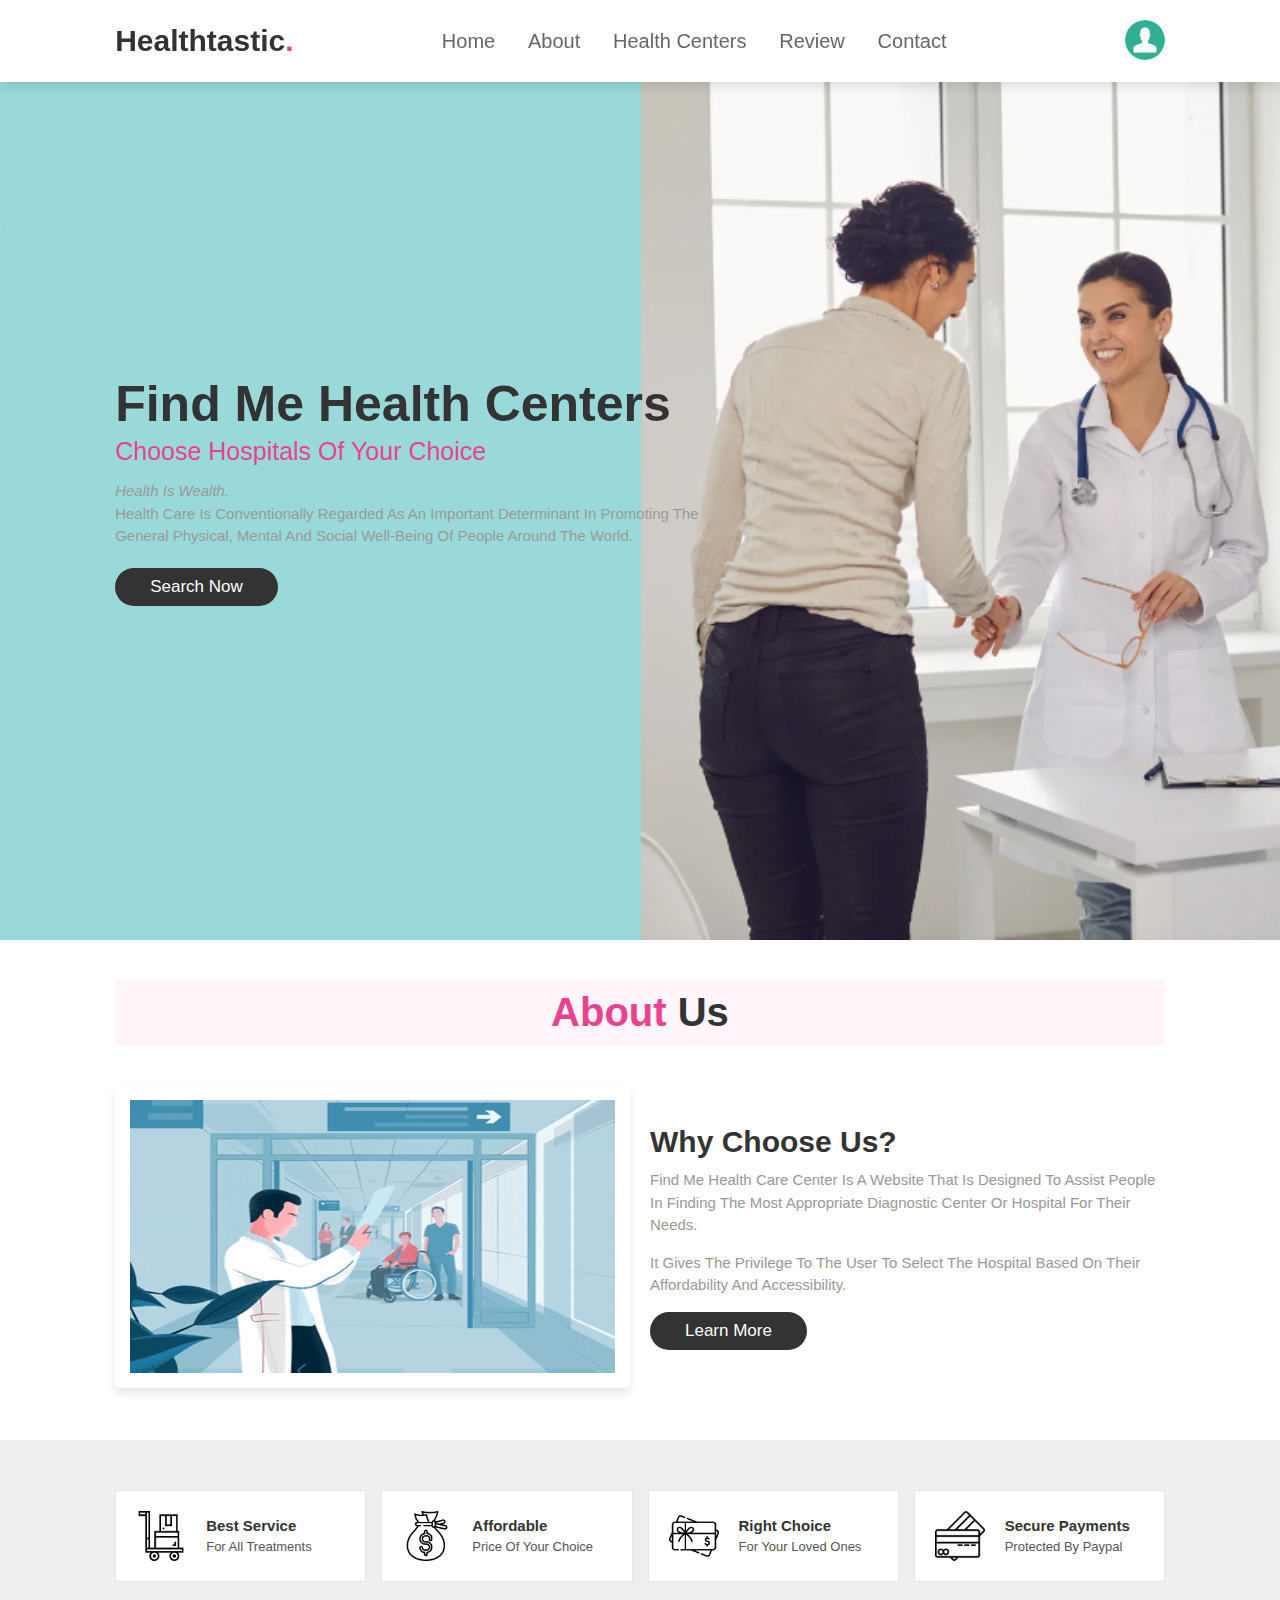
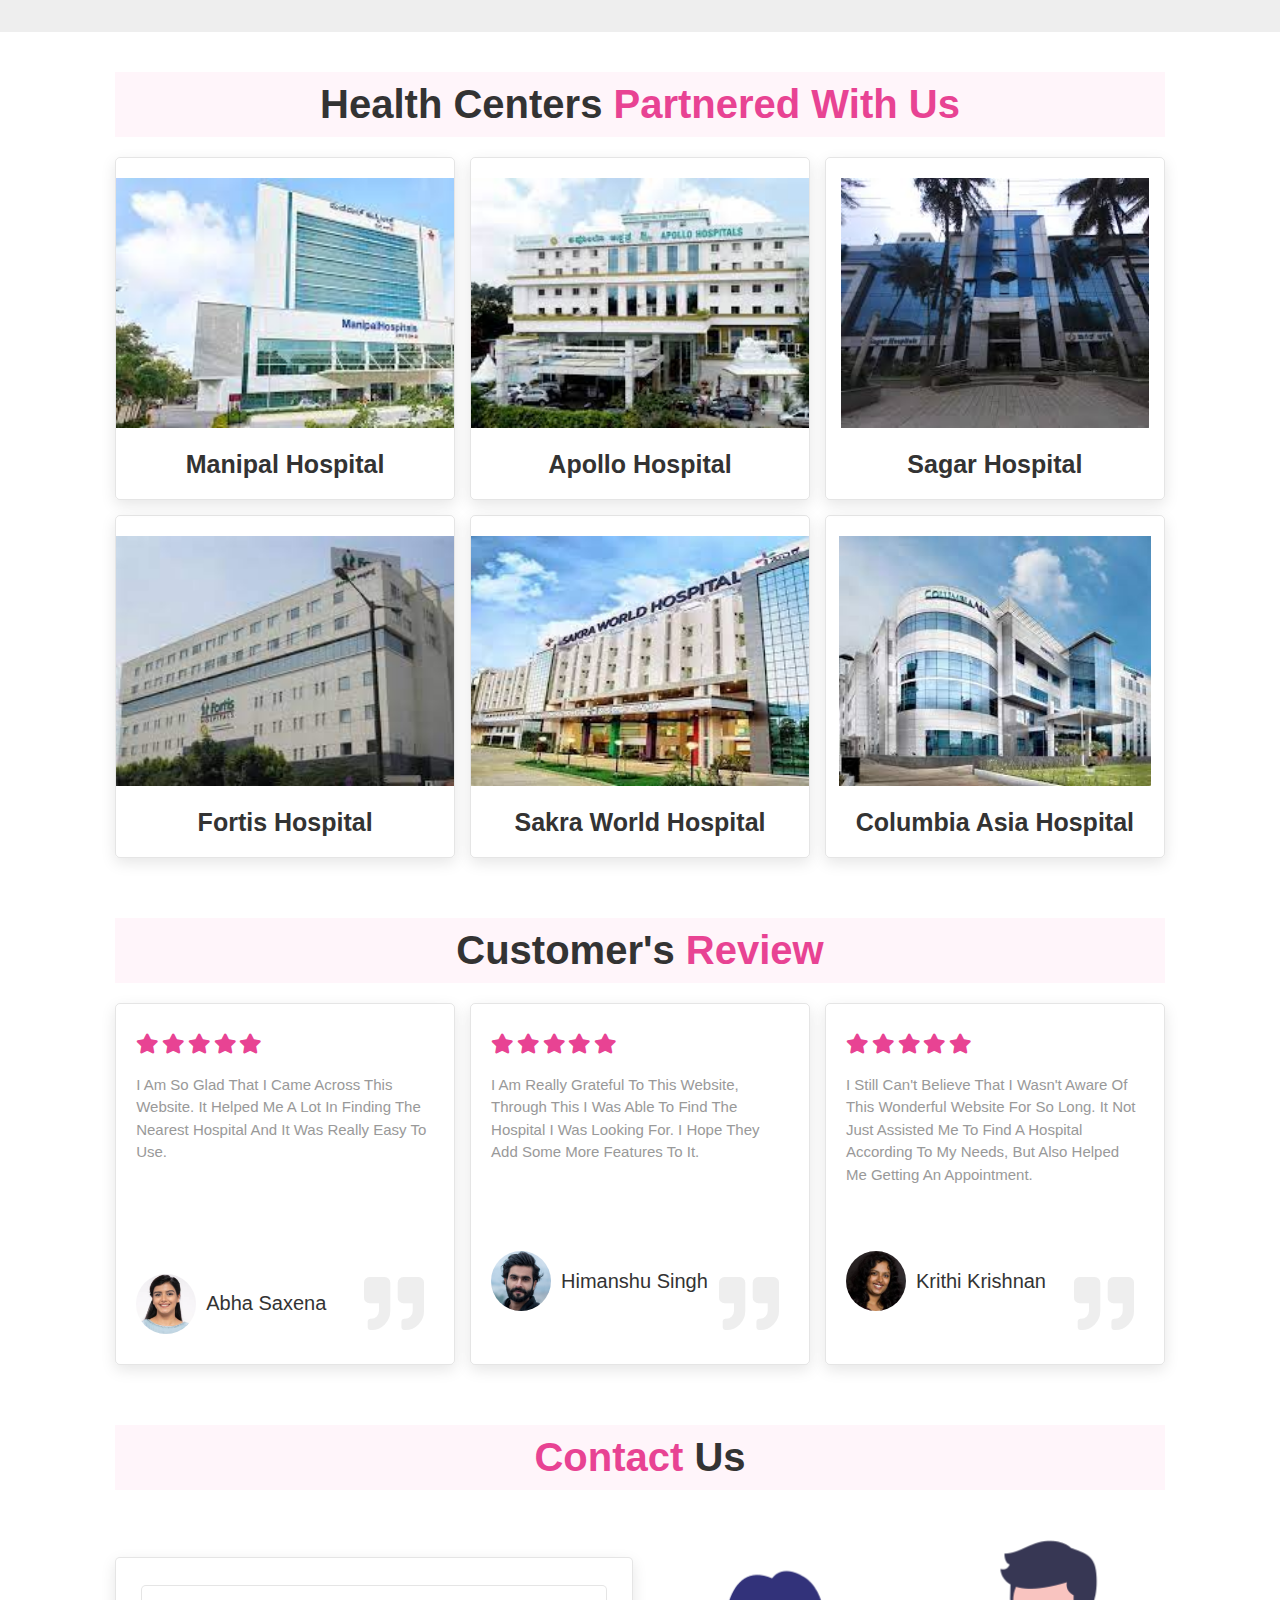
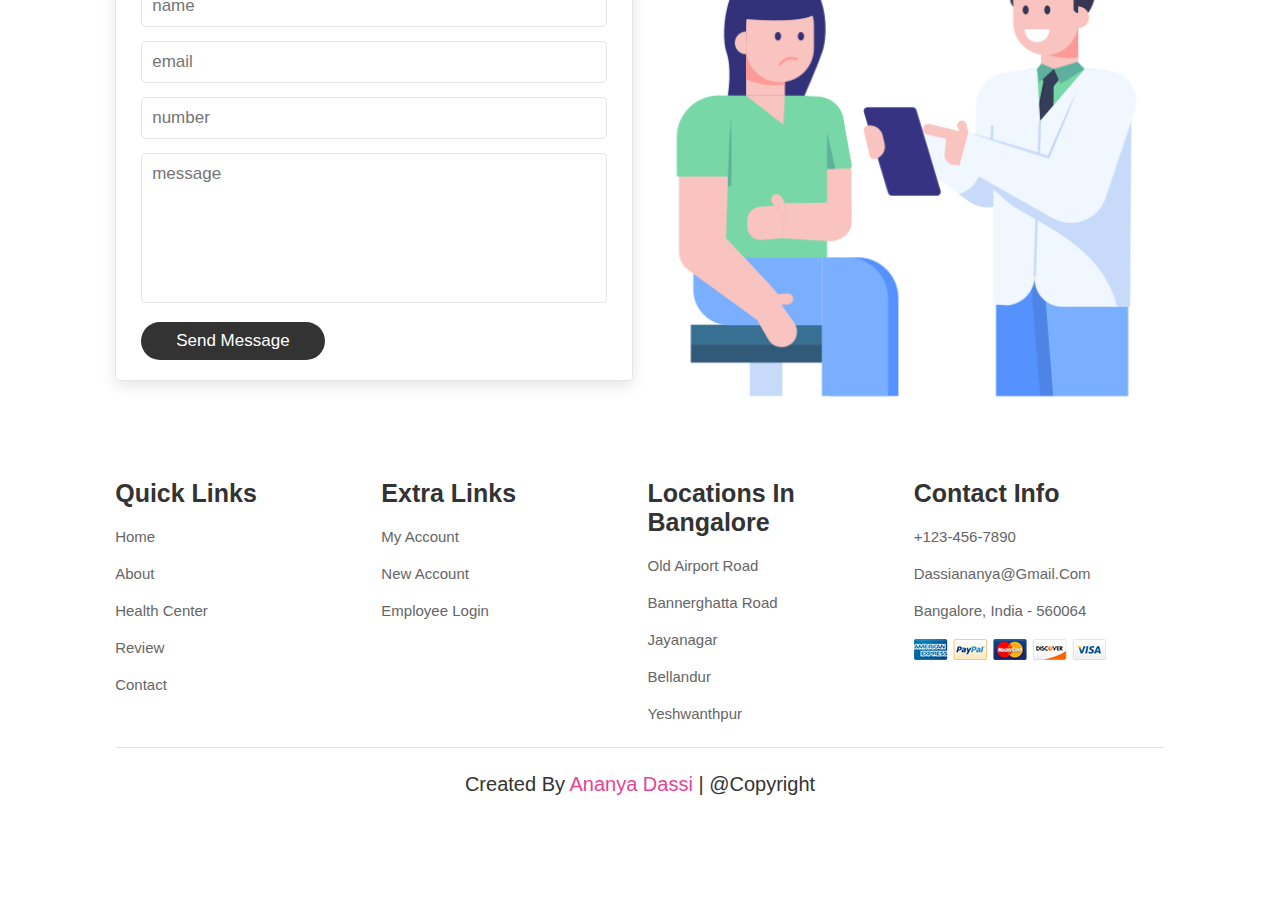
<file: index.html>
<!DOCTYPE html>
<html lang="en">
<head>
    <meta charset="UTF-8">
    <meta http-equiv="X-UA-Compatible" content="IE=edge">
    <meta name="viewport" content="width=device-width, initial-scale=1.0">
    <title>| Get list of Best hospitals according to your priorities here</title>
    <link rel="icon" href= "images/logo.jpeg"  >

    <!-- font awesome cdn link  -->
    <link rel="stylesheet" href="https://cdnjs.cloudflare.com/ajax/libs/font-awesome/5.15.3/css/all.min.css">

    <!-- custom css file link  -->
    <link rel="stylesheet" href="css/style.css">

</head>
<body>

<!-- header section starts  -->
<header>

    <input type="checkbox" name="" id="toggler">
    <label for="toggler" class="fas fa-bars"></label>

    <a href="#home" class="logo">Healthtastic<span>.</span></a>

    <nav class="navbar">
        <a href="#home">home</a>
        <a href="#about">about</a>
        <a href="#products">health centers</a>
        <a href="#review">review</a>
        <a href="#contact">contact</a>
    </nav>

    <div class="icons">   
        <img src="images/user_dropdown.png" class="user-pic" onclick="toggleMenu()">
        <div class="sub-menu-wrap" id="subMenu">
            <div class="sub-menu">
                <div class="user-info">
                    <img src="images/user_dropdown.png">
                    <h3>LOGIN</h3>
                </div>
                <hr>
                <a href="pages/stu_login.html" class="sub-menu-link">
                    <img src="images/old_user_login.png">
                    <p>User Login</p>
                    <span></span>
                </a>
                <a href="pages/sign_up.html" class="sub-menu-link">
                    <img src="images/new_user_login1.png">
                    <p>User Sign up</p>
                    <span></span>
                </a>
                <a href="pages/emp_login.html" class="sub-menu-link">
                    <img src="images/employee_login.png">
                    <p>Employee Login</p>
                    <span></span>
                </a>
                </hr>
            </div>
        </div>    
        </a>
    </div>

</header>

<!-- header section ends -->

<!-- home section starts  -->

<section class="home" id="home">

    <div class="content">
        <h3>Find Me Health Centers</h3>
        <span> Choose hospitals of your choice </span>
        <p><em>Health is wealth.</em><br> Health care is conventionally regarded as an important determinant in promoting the general physical, mental and social well-being of people around the world.</p>
        <a href="pages/center_search.php" class="btn">Search Now</a>
    </div>
    
</section>

<!-- home section ends -->

<!-- about section starts  -->

<section class="about" id="about">

    <h1 class="heading"> <span> about </span> us </h1>

    <div class="row">

        <div class="video-container">
            <video src="images/ooo.mp4" loop autoplay muted></video>
            <!--<h3>Healthtastic</h3>-->
        </div>

        <div class="content">
            <h3>why choose us?</h3>
            <p>Find me health care center is a website that is designed to assist people in finding the most appropriate diagnostic center or hospital for their needs.</p>
            <p>It gives the privilege to the user to select the hospital based on their affordability and accessibility. </p>
            <a href="learnmore.html" class="btn">learn more</a>
        </div>

    </div>

</section>

<!-- about section ends -->

<!-- icons section starts  -->

<section class="icons-container">

    <div class="icons">
        <img src="images/icon-1.png" alt="">
        <div class="info">
            <h3>Best Service</h3>
            <span>for all treatments</span>
        </div>
    </div>

    <div class="icons">
        <img src="images/icon-2.png" alt="">
        <div class="info">
            <h3>Affordable</h3>
            <span>price of your choice</span>
        </div>
    </div>

    <div class="icons">
        <img src="images/icon-3.png" alt="">
        <div class="info">
            <h3>right choice</h3>
            <span>for your loved ones</span>
        </div>
    </div>

    <div class="icons">
        <img src="images/icon-4.png" alt="">
        <div class="info">
            <h3>secure payments</h3>
            <span>protected by paypal</span>
        </div>
    </div>
   
</section>

<!-- icons section ends -->

<!-- prodcuts section starts  -->

<section class="products" id="products">

    <h1 class="heading"> health centers <span>partnered with us</span> </h1>

    <div class="box-container">

        <div class="box">
            <div class="image">
                <img src="images/img-1.jpeg" alt="">
                <div class="icons">
                    <a href="#" class="cart-btn">old airport road, Bangalore</a>
                </div>
            </div>
            <div class="content">
                <h3>Manipal Hospital</h3>
            </div>
        </div>

        <div class="box">
            <div class="image">
                <img src="images/img-2.jpeg" alt="">
                <div class="icons">
                    <a href="#" class="cart-btn">bannerghatta road, Bangalore</a>
                </div>
            </div>
            <div class="content">
                <h3>Apollo Hospital</h3>
            </div>
        </div>

        <div class="box">
            <div class="image">
                <img src="images/img-3.jpeg" alt="">
                <div class="icons">
                    <a href="#" class="cart-btn">jayanagar, bangalore</a>
                </div>
            </div>
            <div class="content">
                <h3>Sagar Hospital</h3>
            </div>
        </div>

        <div class="box">
            <div class="image">
                <img src="images/img-4.jpeg" alt="">
                <div class="icons">
                    <a href="#" class="cart-btn">bannerghatta road, Bangalore</a>
                </div>
            </div>
            <div class="content">
                <h3>Fortis Hospital</h3>
            </div>
        </div>

        <div class="box">
            <div class="image">
                <img src="images/img-5.jpeg" alt="">
                <div class="icons">
                    <a href="#" class="cart-btn">bellandur, bangalore</a>
                </div>
            </div>
            <div class="content">
                <h3>Sakra World Hospital</h3>
            </div>
        </div>

        <div class="box">
            <div class="image">
                <img src="images/img-6.jpeg" alt="">
                <div class="icons">
                    <a href="#" class="cart-btn">yeshwanthpur, bangalore</a>
                </div>
            </div>
            <div class="content">
                <h3>Columbia Asia Hospital</h3>
            </div>
        </div>

    </div>

</section>

<!-- prodcuts section ends -->

<!-- review section starts  -->

<section class="review" id="review">

<h1 class="heading"> customer's <span>review</span> </h1>

<div class="box-container">

    <div class="box">
        <div class="stars">
            <i class="fas fa-star"></i>
            <i class="fas fa-star"></i>
            <i class="fas fa-star"></i>
            <i class="fas fa-star"></i>
            <i class="fas fa-star"></i>
        </div>
        <p>I am so glad that I came across this website. It helped me a lot in finding the nearest hospital and it was really easy to use.<br><br><br><br><br></p>
        <div class="user">
            <img src="images/pic1.png" alt="">
            <div class="user-info">
                <h3>abha saxena</h3>
            </div>
        </div>
        <span class="fas fa-quote-right"></span>
    </div>

    <div class="box">
        <div class="stars">
            <i class="fas fa-star"></i>
            <i class="fas fa-star"></i>
            <i class="fas fa-star"></i>
            <i class="fas fa-star"></i>
            <i class="fas fa-star"></i>
        </div>
        <p>I am really grateful to this website, through this I was able to find the hospital I was looking for. I hope they add some more features to it.<br><br><br><br></p>
        <div class="user">
            <img src="images/pic2.png" alt="">
            <div class="user-info">
                <h3>himanshu singh</h3>
            </div>
        </div>
        <span class="fas fa-quote-right"></span>
    </div>

    <div class="box">
        <div class="stars">
            <i class="fas fa-star"></i>
            <i class="fas fa-star"></i>
            <i class="fas fa-star"></i>
            <i class="fas fa-star"></i>
            <i class="fas fa-star"></i>
        </div>
        <p>I still can't believe that I wasn't aware of this wonderful website for so long. It not just assisted me to find a hospital according to my needs, but also helped me getting an appointment.<br><br><br></p>
        <div class="user">
            <img src="images/pic3.png" alt="">
            <div class="user-info">
                <h3>krithi krishnan</h3>
            </div>
        </div>
        <span class="fas fa-quote-right"></span>
    </div>

</div>
    
</section>

<!-- review section ends -->

<!-- contact section starts  -->

<section class="contact" id="contact">

    <h1 class="heading"> <span> contact </span> us </h1>

    <div class="row">

        <form action="mailto:dassiananya@gmail.com" method="post" enctype="text/plain">
            <input type="text" name="name" placeholder="name" class="box">
            <input type="email" name="email" placeholder="email" class="box">
            <input type="number" name="number" placeholder="number" class="box">
            <textarea name="message" class="box" placeholder="message" id="" cols="30" rows="10"></textarea>
            <input type="submit" value="send message" class="btn">
        </form>

        <div class="image">
            <img src="images/contact-img.png" alt="">
        </div>

    </div>

</section>

<!-- contact section ends -->

<!-- footer section starts  -->

<section class="footer">

    <div class="box-container">

        <div class="box">
            <h3>quick links</h3>
            <a href="#home">home</a>
            <a href="#about">about</a>
            <a href="#product">health center</a>
            <a href="#review">review</a>
            <a href="#contact">contact</a>
        </div>

        <div class="box">
            <h3>extra links</h3>
            <a href="pages/stu_login.html">my account</a>
            <a href="pages/sign_up.html">new account</a>
            <a href="pages/emp_login.html">employee login</a>
        </div>

        <div class="box">
            <h3>locations in bangalore</h3>
            <a href="#">old airport road</a>
            <a href="#">bannerghatta road</a>
            <a href="#">jayanagar</a>
            <a href="#">bellandur</a>
            <a href="#">yeshwanthpur</a>

        </div>

        <div class="box">
            <h3>contact info</h3>
            <a href="#">+123-456-7890</a>
            <a href="#">dassiananya@gmail.com</a>
            <a href="#">bangalore, india - 560064</a>
            <img src="images/payment.png" alt="">
        </div>

    </div>

    <div class="credit"> created by <span> ananya dassi </span> | @Copyright </div>

</section>

<!-- footer section ends -->
<script>
    let subMenu = document.getElementById("subMenu");
    function toggleMenu(){
        subMenu.classList.toggle("open-menu");
    }
</script>
</body>
</html>
</file>
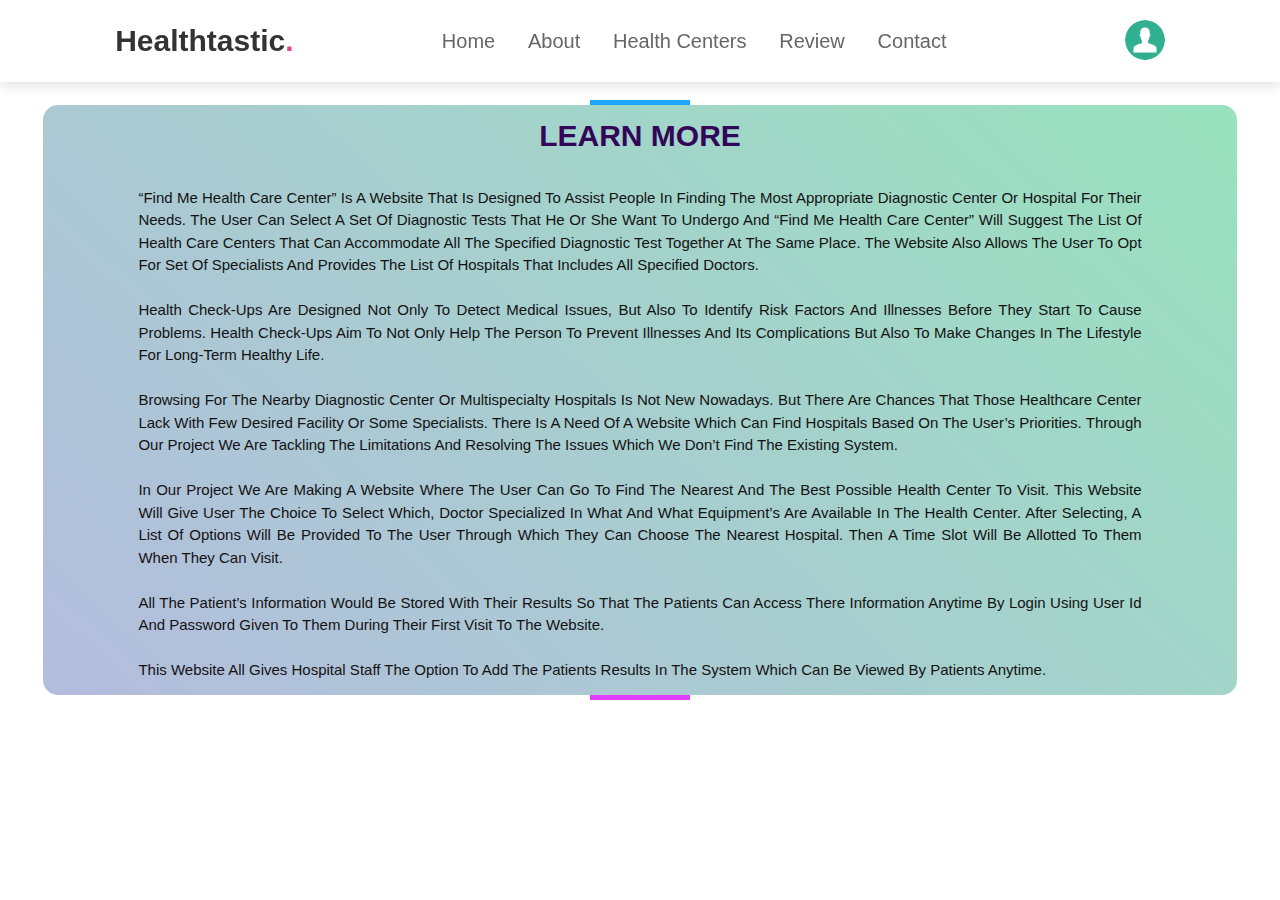
<file: learnmore.html>
<!DOCTYPE html>
<html lang="en">
<head>
    <meta charset="UTF-8">
    <meta http-equiv="X-UA-Compatible" content="IE=edge">
    <meta name="viewport" content="width=device-width, initial-scale=1.0">
    <title>| Get list of Best hospitals according to your priorities here</title>
    <link rel="icon" href= "images/logo.jpeg"  >

    <!-- font awesome cdn link  -->
    <link rel="stylesheet" href="https://cdnjs.cloudflare.com/ajax/libs/font-awesome/5.15.3/css/all.min.css">

    <!-- custom css file link  -->
    <link rel="stylesheet" href="css/style.css">
    <style>
        .card {
            margin-top:100px;
            margin-left: auto;
            margin-right: auto;
            width: 94%;
            height: 600px;
            /*background: #07182E;*/
            position: relative;
            display: flex;
            justify-content: center; /* added */
            align-items: center;
            /*place-content: center;
            place-items: center;*/
            overflow: hidden;
            border-radius: 20px;
        }

        .card h2 {
            margin-top: 0px;
            text-align: center;
            z-index: 1;
            color: rgb(19, 18, 19);
            /*font-size: 2em;*/
        }

        .card h3 {
            margin-top: 0px;
            z-index: 1;
            color: rgb(197, 87, 155);
            font-size: 1em;
        }

        .card::before {
            content: '';
            position: absolute;
            width: 100px;
            background-image: linear-gradient(180deg, rgb(0, 183, 255), rgb(255, 48, 255));
            height: 130%;
            animation: rotBGimg 3s linear infinite;
            transition: all 0.2s linear;
        }

        @keyframes rotBGimg {
            from {
                transform: rotate(0deg);
            }

            to {
                transform: rotate(360deg);
            }
        }

        .card::after {
            content: '';
            position: absolute;
            background: linear-gradient(43deg, rgb(180, 188, 222) 0%,  rgb(153, 226, 190) 100%);
            inset: 5px;
            border-radius: 15px;
        }  
        /* .card:hover:before {
        background-image: linear-gradient(180deg, rgb(81, 255, 0), purple);
        animation: rotBGimg 3.5s linear infinite;
        } */


    </style>
</head>
<body>

<!-- header section starts  -->
<header>

    <input type="checkbox" name="" id="toggler">
    <label for="toggler" class="fas fa-bars"></label>

    <a href="#" class="logo">Healthtastic<span>.</span></a>

    <nav class="navbar">
        <a href="index.html#home">home</a>
        <a href="index.html#about">about</a>
        <a href="index.html#products">health centers</a>
        <a href="index.html#review">review</a>
        <a href="index.html#contact">contact</a>
    </nav>

    <div class="icons">   
        <!---<a href="#" class="fas fa-user" onclick="toggleMenu()"-->
        <img src="images/user_dropdown.png" class="user-pic" onclick="toggleMenu()">
        <div class="sub-menu-wrap" id="subMenu">
            <div class="sub-menu">
                <div class="user-info">
                    <img src="images/user_dropdown.png">
                    <h3>LOGIN</h3>
                </div>
                <hr>
                <a href="pages/stu_login.html" class="sub-menu-link">
                    <img src="images/old_user_login.png">
                    <p>User Login</p>
                    <span></span>
                </a>
                <a href="pages/sign_up.html" class="sub-menu-link">
                    <img src="images/new_user_login1.png">
                    <p>User Sign up</p>
                    <span></span>
                </a>
                <a href="pages/emp_login.html" class="sub-menu-link">
                    <img src="images/employee_login.png">
                    <p>Employee Login</p>
                    <span></span>
                </a>
                </hr>
            </div>
        </div>    
        </a>
    </div>

</header>

<!--<div class = "data">-->
    <div class="card">
        <h2> <bold style="font-size: 3rem; color: rgb(50, 7, 89);">LEARN MORE</bold>
    <br><br><br>
    <p style="text-align: justify; padding-left: 10rem; padding-right: 10rem; font-weight: 100; line-height: 1.5;">
        “Find me health care center” is a website that is designed to assist people in finding the most appropriate diagnostic center or hospital for their needs. The user can select a set of diagnostic tests that he or she want to undergo and “Find me health care center” will suggest the list of health care centers that can accommodate all the specified diagnostic test together at the same place. The website also allows the user to opt for set of specialists and provides the list of hospitals that includes all specified doctors.
        <br><br>
        Health check-ups are designed not only to detect medical issues, but also to identify risk factors and illnesses before they start to cause problems. Health check-ups aim to not only help the person to prevent illnesses and its complications but also to make changes in the lifestyle for long-term healthy life.<br><br>
        Browsing for the nearby diagnostic center or multispecialty hospitals is not new nowadays. But there are chances that those healthcare center lack with few desired facility or some specialists. There is a need of a website which can find hospitals based on the user’s priorities.
        Through our project we are tackling the limitations and resolving the issues which we don’t find the existing system.<br><br>
        In our project we are making a website where the user can go to find the nearest and the best possible health center to visit. This website will give user the choice to select which, doctor specialized in what and what equipment’s are available in the health center. After selecting, a list of options will be provided to the user through which they can choose the nearest hospital. Then a time slot will be allotted to them when they can visit. 
        <br><br>All the patient’s information would be stored with their results so that the patients can access there information anytime by login using user id and password given to them during their first visit to the website.
        <br><br>This website all gives hospital staff the option to add the patients results in the system which can be viewed by patients anytime.<br> 
    </p></h2>
    </div>
<!--</div>-->

<script>
    let subMenu = document.getElementById("subMenu");
    function toggleMenu(){
        subMenu.classList.toggle("open-menu");
    }
</script>

</body>
</html>
</file>
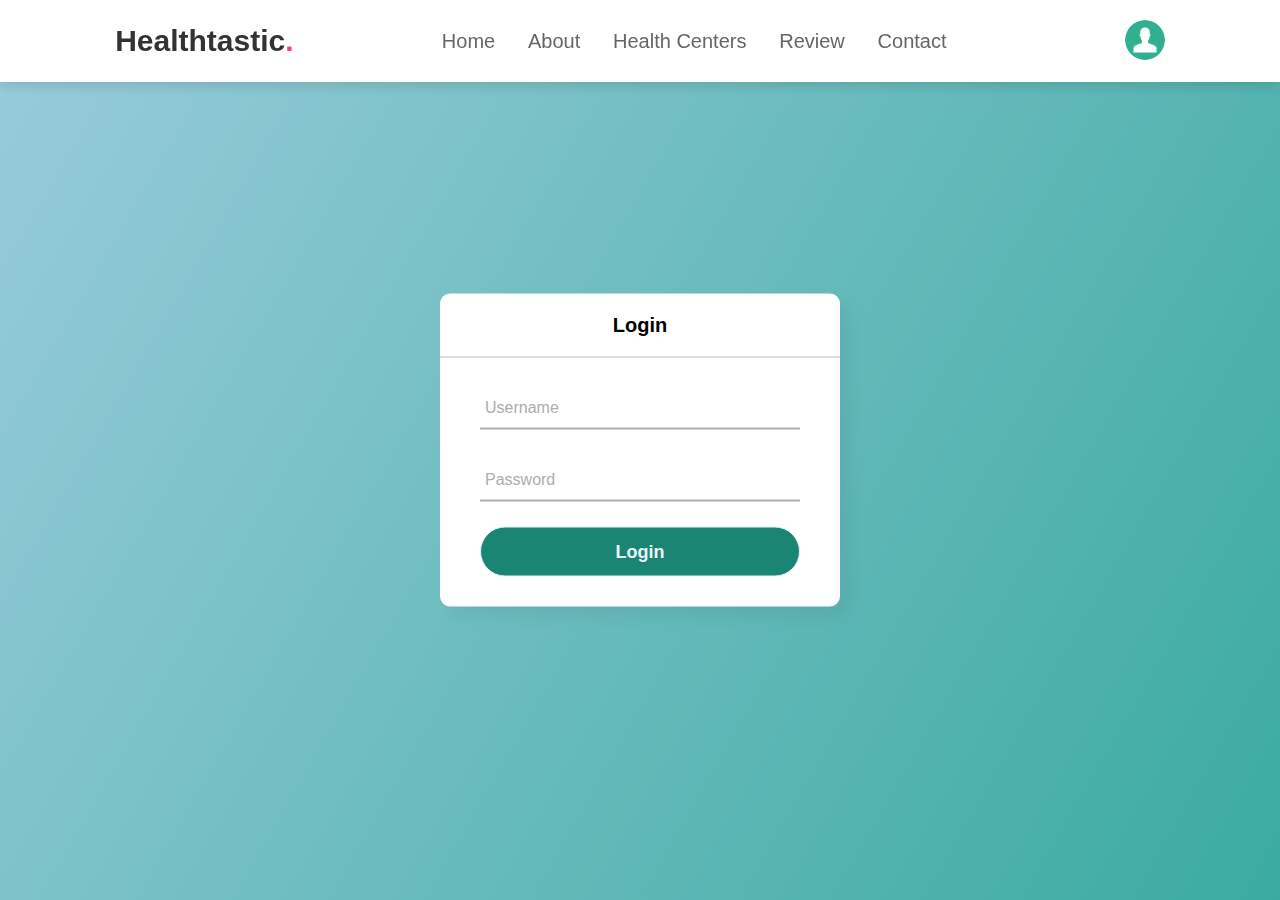
<file: pages/emp_login.html>
<!DOCTYPE html>
<html>
<head>
	<meta charset="utf-8">
	<meta name="viewport" content="width=device-width, initial-scale=1">
	<title> | Login</title>
    <link rel="stylesheet" href="https://cdnjs.cloudflare.com/ajax/libs/font-awesome/5.15.3/css/all.min.css">
	<link rel="icon" href="../images/logo.jpeg">
	<link rel="stylesheet" href="../css/style.css">
  <link rel="stylesheet" href="emp_login.css">
</head>
<body>
  <header>

    <input type="checkbox" name="" id="toggler">
    <label for="toggler" class="fas fa-bars"></label>

    <a href="../index.html" class="logo">Healthtastic<span>.</span></a>

    <nav class="navbar">
        <a href="../index.html#home">home</a>
        <a href="../index.html#about"> about</a>
        <a href="../index.html#products">health centers</a>
        <a href="../index.html#review">review</a>
        <a href="../index.html#contact">contact</a>
    </nav>

    <div class="icons">   
        <!---<a href="#" class="fas fa-user" onclick="toggleMenu()"-->
        <img src="../images/user_dropdown.png" class="user-pic" onclick="toggleMenu()">
        <div class="sub-menu-wrap" id="subMenu">
            <div class="sub-menu">
                <div class="user-info">
                    <img src="../images/user_dropdown.png">
                    <h3>LOGIN</h3>
                </div>
                <hr>
                <a href="stu_login.html" class="sub-menu-link">
                    <img src="../images/old_user_login.png">
                    <p>User Login</p>
                    <span></span>
                </a>
                <a href="sign_up.html" class="sub-menu-link">
                    <img src="../images/new_user_login1.png">
                    <p>User Sign up</p>
                    <span></span>
                </a>
                <a href="emp_login.html" class="sub-menu-link">
                    <img src="../images/employee_login.png">
                    <p>Employee Login</p>
                    <span></span>
                </a>
                </hr>
            </div>
        </div>    
        </a>
    </div>

</header>

<script type="text/javascript">
    let subMenu = document.getElementById("subMenu");
    function toggleMenu()
    {
        subMenu.classList.toggle("open-menu");
    }

</script>
	<div class="center" id="login-form">
      <h1>Login</h1>
      <form action="backend_emp_login.php" method="post"> 
        <div class="txt_field">
          <input type="email" id="username" name="username"  required>
          <span></span>
          <label>Username</label>
        </div>
        <div class="txt_field">
          <input type="password" id="password" name="password"  required>
          <span></span>
          <label>Password</label>
        </div>
        <div class="pass"></div>
        <input type="submit" value="Login" name="save"  >
        <div class="signup_link">
        </div>
      </form>
</body>
</html>
</file>
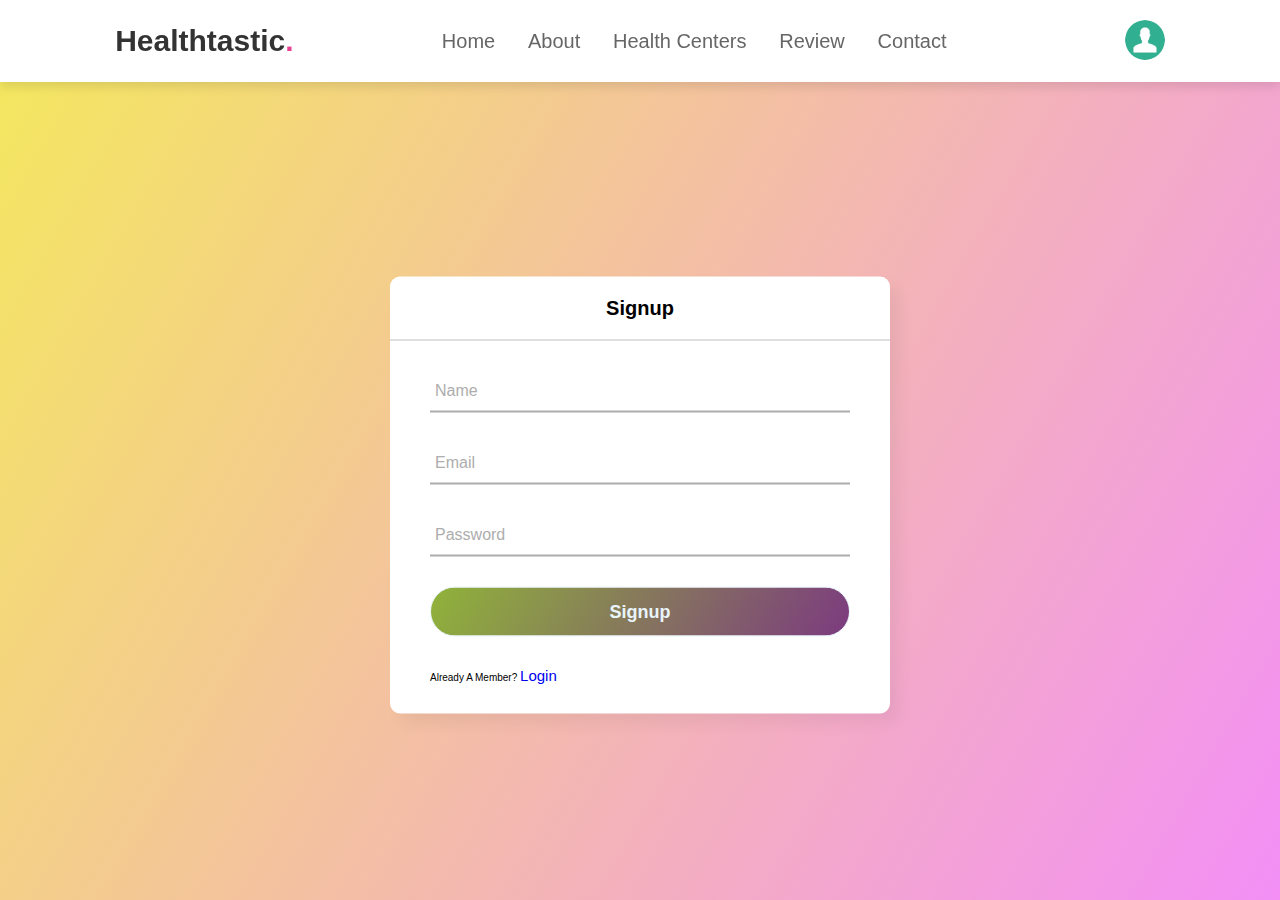
<file: pages/sign_up.html>
<!DOCTYPE html>
<html lang="en">
<head>
    <meta charset="UTF-8">
    <meta http-equiv="X-UA-Compatible" content="IE=edge">
    <meta name="viewport" content="width=device-width, initial-scale=1.0">
    <title>| Get list of Best hospitals according to your priorities here</title>
    <link rel="icon" href= "../images/logo.jpeg"  >

    <!-- font awesome cdn link  -->
    <link rel="stylesheet" href="https://cdnjs.cloudflare.com/ajax/libs/font-awesome/5.15.3/css/all.min.css">

    <!-- custom css file link  -->
    <link rel="stylesheet" href="../css/style.css">
    <link rel="stylesheet" href="sign_up.css">

</head>


<body>
    <header>

        <input type="checkbox" name="" id="toggler">
        <label for="toggler" class="fas fa-bars"></label>
    
        <a href="#" class="logo">Healthtastic<span>.</span></a>
    
        <nav class="navbar">
            <a href="../index.html#home">home</a>
            <a href="../index.html#about">about</a>
            <a href="../index.html#products">health centers</a>
            <a href="../index.html#review">review</a>
            <a href="../index.html#contact">contact</a>
        </nav>
    
        <div class="icons">   
            <!---<a href="#" class="fas fa-user" onclick="toggleMenu()"-->
            <img src="../images/user_dropdown.png" class="user-pic" onclick="toggleMenu()">
            <div class="sub-menu-wrap" id="subMenu">
                <div class="sub-menu">
                    <div class="user-info">
                        <img src="../images/user_dropdown.png">
                        <h3>LOGIN</h3>
                    </div>
                    <hr>
                    <a href="stu_login.html" class="sub-menu-link">
                        <img src="../images/old_user_login.png">
                        <p>User Login</p>
                        <span></span>
                    </a>
                    <a href="sign_up.html" class="sub-menu-link">
                        <img src="../images/new_user_login1.png">
                        <p>User Sign up</p>
                        <span></span>
                    </a>
                    <a href="emp_login.html" class="sub-menu-link">
                        <img src="../images/employee_login.png">
                        <p>Employee Login</p>
                        <span></span>
                    </a>
                    </hr>
                </div>
            </div>    
            </a>
        </div>
    
    </header>

	<div class="center">
      <h1>Signup</h1>
      <form action="backend.php" method="post">
        <div class="txt_field">
          <input type="text" name="name" required>
          <span></span>
          <label>Name</label>
        </div>
        <div class="txt_field">
          <input type="email" name="username" required>
          <span></span>
          <label>Email</label>
        </div>
        
        <div class="txt_field">
          <input type="password" name="password" required>
          <span></span>
          <label>Password</label>
        </div>
        
        <a href="diagnostic.html" target="_blank"><input type="submit" value="Signup" name="save"></a>
        <div class="txt_field1" style="text-decoration: none;">
          Already a member? <a href="stu_login.html">Login</a>
        </div>
      </form>

      <script>
        let subMenu = document.getElementById("subMenu");
        function toggleMenu(){
            subMenu.classList.toggle("open-menu");
        }
    </script>
    
</body>
</html>
</file>
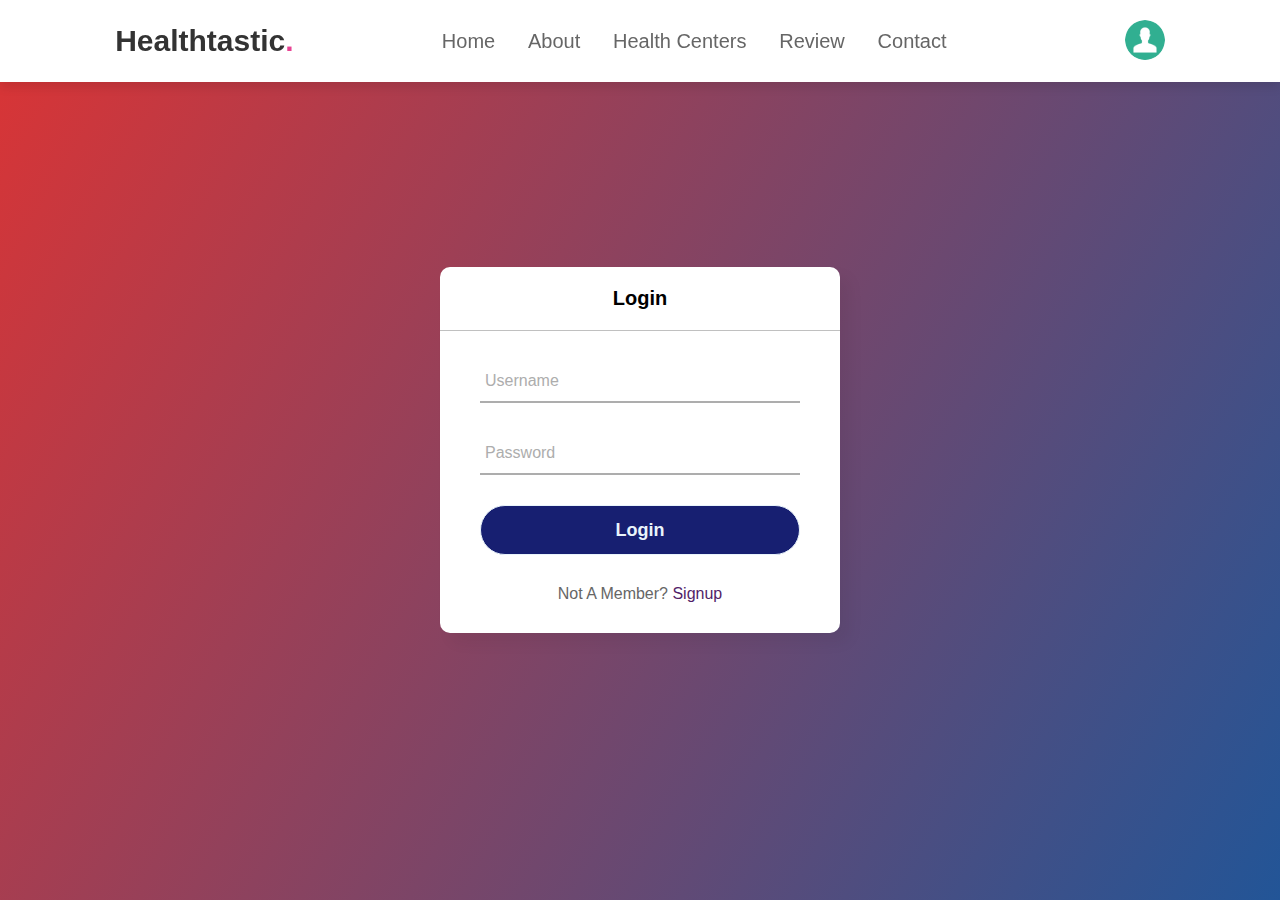
<file: pages/stu_login.html>
<!DOCTYPE html>
<html lang="en">
<head>
    <meta charset="UTF-8">
    <meta http-equiv="X-UA-Compatible" content="IE=edge">
    <meta name="viewport" content="width=device-width, initial-scale=1.0">
    <title>| Get list of Best hospitals according to your priorities here</title>
    <link rel="icon" href= "../images/logo.jpeg"  >

    <!-- font awesome cdn link  -->
    <link rel="stylesheet" href="https://cdnjs.cloudflare.com/ajax/libs/font-awesome/5.15.3/css/all.min.css">

    <!-- custom css file link  -->
    <link rel="stylesheet" href="../css/style.css">
    <link rel="stylesheet" href="stu_login.css">

</head>


<body>

  <header>

    <input type="checkbox" name="" id="toggler">
    <label for="toggler" class="fas fa-bars"></label>

    <a href="#" class="logo">Healthtastic<span>.</span></a>

    <nav class="navbar">
        <a href="../index.html#home">home</a>
        <a href="../index.html#about">about</a>
        <a href="../index.html#products">health centers</a>
        <a href="../index.html#review">review</a>
        <a href="../index.html#contact">contact</a>
    </nav>

    <div class="icons">   
        <!---<a href="#" class="fas fa-user" onclick="toggleMenu()"-->
        <img src="../images/user_dropdown.png" class="user-pic" onclick="toggleMenu()">
        <div class="sub-menu-wrap" id="subMenu">
            <div class="sub-menu">
                <div class="user-info">
                    <img src="../images/user_dropdown.png">
                    <h3>LOGIN</h3>
                </div>
                <hr>
                <a href="stu_login.html" class="sub-menu-link">
                    <img src="../images/old_user_login.png">
                    <p>User Login</p>
                    <span></span>
                </a>
                <a href="sign_up.html" class="sub-menu-link">
                    <img src="../images/new_user_login1.png">
                    <p>User Sign up</p>
                    <span></span>
                </a>
                <a href="emp_login.html" class="sub-menu-link">
                    <img src="../images/employee_login.png">
                    <p>Employee Login</p>
                    <span></span>
                </a>
                </hr>
            </div>
        </div>    
        </a>
    </div>

</header>

<script>
    let subMenu = document.getElementById("subMenu");
    function toggleMenu(){
        subMenu.classList.toggle("open-menu");
    }
</script>

  
	<div class="center">
      <h1>Login</h1>
      <form action="backend_stu_login.php" method="post">
        <div class="txt_field">
          <input type="email" name="username" required>
          <span></span>
          <label>Username</label>
        </div>
        <div class="txt_field">
          <input type="password" name="password" required>
          <span></span>
          <label>Password</label>
        </div>
        <!--<div class="pass">Forgot Password?</div>-->
        <input type="submit" value="Login" name="save">
        <div class="signup_link">
          Not a member? <a href="sign_up.html">Signup</a>
        </div>
      </form>


</body>
</html>
</file>
<file: css/style.css>
:root{
    --pink:#e84393;
}

*{
    margin:0; padding:0;
    box-sizing: border-box;
    font-family: Verdana, Geneva, Tahoma, sans-serif;
    outline: none; border:none;
    text-decoration: none;
    text-transform: capitalize;
    transition: .2s linear;
}

html{
    font-size: 62.5%;
    scroll-behavior: smooth;
    scroll-padding-top: 6rem;
    overflow-x: hidden;
}

section{
    padding:2rem 9%;
}

.heading{
    text-align: center;
    font-size: 4rem;
    color:#333;
    padding:1rem;
    margin:2rem 0;
    background:rgba(255, 51, 153,.05);
}

.heading span{
    color:var(--pink);
}

.btn{
    display: inline-block;
    margin-top: 1rem;
    border-radius: 5rem;
    background:#333;
    color:#fff;
    padding:.9rem 3.5rem;
    cursor: pointer;
    font-size: 1.7rem;
}

.btn:hover{
    background:var(--pink);
}

header{
    position: fixed;
    top:0; left:0; right:0;
    background:#fff;
    padding:2rem 9%;
    display: flex;
    align-items: center;
    justify-content: space-between;
    z-index: 1000;
    box-shadow: 0 .5rem 1rem rgba(0,0,0,.1);
}

header .logo{
    font-size: 3rem;
    color:#333;
    font-weight: bolder;
}

header .logo span{
    color:var(--pink);
}

header .navbar a{
    font-size: 2rem;
    padding:0 1.5rem;
    color:#666;
}

header .navbar a:hover{
    color:var(--pink);
}

header .icons a{
    font-size: 2.5rem;
    color:#333;
    margin-left: 1.5rem;
}

header .icons a:hover{
    color:var(--pink);
}

header #toggler{
    display: none;
}

header .fa-bars{
    font-size: 3rem;
    color:#333;
    border-radius: .5rem;
    padding:.5rem 1.5rem;
    cursor: pointer;
    border:.1rem solid rgba(0,0,0,.3);
    display: none;
}

.home{
    margin-top: 40px;
    display: flex;
    align-items: center;
    min-height: 100vh;
    background:url(../images/main_healthpage.png) no-repeat;
    background-size: cover;
    background-position: center;
}

.home .content{
    max-width: 60rem;
}

.home .content h3{
    font-size: 5rem;
    color:#333;
}

.home .content span{
    font-size: 2.5rem;
    color:var(--pink);
    padding:1rem 0;
    line-height: 1.5;
}

.home .content p{
    font-size: 1.5rem;
    color:#999;
    padding:1rem 0;
    line-height: 1.5;
}

.about .row{
    display: flex;
    align-items: center;
    gap:2rem;
    flex-wrap: wrap;
    padding:2rem 0;
    padding-bottom: 3rem;
}

.about .row .video-container{
    flex:1 1 40rem;
    position: relative;
}

.about .row .video-container video{
    width:100%;
    border:1.5rem solid #fff;
    border-radius: .5rem;
    box-shadow: 0 .5rem 1rem rgba(0,0,0,.1);
    height: 100%;
    object-fit: cover;
}

.about .row .video-container h3{
    position: absolute;
    top:50%; transform: translateY(-50%);
    font-size: 3rem;
    background:#fff;
    width:100%;
    padding:1rem 2rem;
    text-align: center;
    mix-blend-mode: screen;
}

.about .row .content{
    flex:1 1 40rem;
}

.about .row .content h3{
    font-size: 3rem;
    color:#333;
}

.about .row .content p{
    font-size: 1.5rem;
    color:#999;
    padding:.5rem 0;
    padding-top: 1rem;
    line-height: 1.5;
}

.icons-container{
    background:#eee;
    display: flex;
    flex-wrap: wrap;
    gap:1.5rem;
    padding-top: 5rem;
    padding-bottom: 5rem;
}

.icons-container .icons{
    background:#fff;
    border:.1rem solid rgba(0,0,0,.1);
    padding:2rem;
    display: flex;
    align-items: center;
    flex:1 1 25rem;
}

.icons-container .icons img{
    height:5rem;
    margin-right: 2rem;
}

.icons-container .icons h3{
    color:#333;
    padding-bottom: .5rem;
    font-size: 1.5rem;
}

.icons-container .icons span{
    color:#555;
    font-size: 1.3rem;
}

.products .box-container{
    display: flex;
    flex-wrap: wrap;
    gap:1.5rem;
}

.products .box-container .box{
    width: 32%;
    flex:1 1 30rem;
    box-shadow: 0 .5rem 1.5rem rgba(0,0,0,.1);
    border-radius: .5rem;
    border:.1rem solid rgba(0,0,0,.1);
    position: relative;    
}



.products .box-container .box .image{
    position: relative;
    text-align: center;
    padding-top: 2rem;
    overflow:hidden;
}

.products .box-container .box .image img{
    height:25rem;
}

.products .box-container .box:hover .image img{
    transform: scale(1.1);
}

.products .box-container .box .image .icons{
    position: absolute;
    bottom:-7rem; left:0; right:0;
    display: flex;
}

.products .box-container .box:hover .image .icons{
    bottom:0;
}

.products .box-container .box .image .icons a{
    height: 5rem;
    line-height: 5rem;
    font-size: 2rem;
    width:50%;
    background:var(--pink);
    color:#fff;
}

.products .box-container .box .image .icons .cart-btn{
    border-left: .1rem solid #fff7;
    border-right: .1rem solid #fff7;
    width:100%;
}

.products .box-container .box .image .icons a:hover{
    background:#333;
}

.products .box-container .box .content{
    padding:2rem;
    text-align: center;
}

.products .box-container .box .content h3{
    font-size: 2.5rem;
    color:#333;
}

.review .box-container{
    display: flex;
    flex-wrap: wrap;
    gap:1.5rem;
}

.review .box-container .box{
    flex:1 1 30rem;
    box-shadow: 0 .5rem 1.5rem rgba(0,0,0,.1);
    border-radius: .5rem;
    padding:3rem 2rem;
    position: relative;
    border:.1rem solid rgba(0,0,0,.1);
}

.review .box-container .box .fa-quote-right{
    position: absolute;
    bottom:3rem; right:3rem;
    font-size: 6rem;
    color:#eee;
}

.review .box-container .box .stars i{
    color:var(--pink);
    font-size: 2rem;
}

.review .box-container .box p{
    color:#999;
    font-size: 1.5rem;
    line-height: 1.5;
    padding-top: 2rem;
}

.review .box-container .box .user{
    display: flex;
    align-items: center;
    padding-top: 2rem;
}

.review .box-container .box .user img{
    height:6rem;
    width:6rem;
    border-radius: 50%;
    object-fit: cover;
    margin-right: 1rem;
}

.review .box-container .box .user h3{
    font-size: 2rem;
    color:#333;
}

.review .box-container .box .user span{
    font-size: 1.5rem;
    color:#999;
}

.contact .row{
    display: flex;
    flex-wrap: wrap-reverse;
    gap:1.5rem;
    align-items: center;
}

.contact .row form{
    flex:1 1 40rem;
    padding:2rem 2.5rem;
    box-shadow: 0 .5rem 1.5rem rgba(0,0,0,.1);
    border:.1rem solid rgba(0,0,0,.1);
    background: #fff;
    border-radius: .5rem;
}

.contact .row .image{
    flex:1 1 40rem;
}

.contact .row .image img{
    width: 100%;
}

.contact .row form .box{
    padding:1rem;
    font-size: 1.7rem;
    color:#333;
    text-transform: none;
    border:.1rem solid rgba(0,0,0,.1);
    border-radius: .5rem;
    margin:.7rem 0;
    width: 100%;
}

.contact .row form .box:focus{
    border-color: var(--pink);
}

.contact .row form textarea{
    height: 15rem;
    resize: none;
}

.footer .box-container{
    display: flex;
    flex-wrap: wrap;
    gap:1.5rem;
}

.footer .box-container .box{
    flex:1 1 25rem;
}

.footer .box-container .box h3{
    color:#333;
    font-size: 2.5rem;
    padding:1rem 0;
}

.footer .box-container .box a{
    display: block;
    color:#666;
    font-size: 1.5rem;
    padding:1rem 0;
}

.footer .box-container .box a:hover{
    color:var(--pink);
    text-decoration: underline;
}

.footer .box-container .box  img{
    margin-top: 1rem;
}

.footer .credit{
    text-align: center;
    padding:1.5rem;
    margin-top: 1.5rem;
    padding-top: 2.5rem;
    font-size: 2rem;
    color:#333;
    border-top: .1rem solid rgba(0,0,0,.1);
    padding-bottom: 9rem;
}

.footer .credit span{
    color:var(--pink);
}















/* media queries  */
@media (max-width:991px){
    
    html{
        font-size: 55%;
    }

    header{
        padding:2rem;
    }

    section{
        padding:2rem;
    }

    .home{
        background-position: left;
    }

}

@media (max-width:768px){

    header .fa-bars{
        display: block;
    }

    header .navbar{
        position:absolute;
        top:100%; left:0; right:0;
        background:#eee;
        border-top: .1rem solid rgba(0,0,0,.1);
        clip-path: polygon(0 0, 100% 0, 100% 0, 0 0);
    }

    header #toggler:checked ~ .navbar{
        clip-path:polygon(0 0, 100% 0, 100% 100%, 0% 100%);
    }

    header .navbar a{
        margin:1.5rem;
        padding:1.5rem;
        background:#fff;
        border:.1rem solid rgba(0,0,0,.1);
        display: block;
    }

    .home .content h3{
        font-size: 2rem;
    }

    .home .content span{
        font-size: 2.5rem;
    }

    .icons-container .icons h3{
        font-size: 2rem;
    }
    
    .icons-container .icons span{
        font-size: 1.7rem;
    }
    
}

@media (max-width:450px){
    
    html{
        font-size: 50%;
    }

    .heading{
        font-size: 3rem;
    }

}

.sub-menu-wrap{
    position: absolute;
    top: 100%;
    right: 5%;
    width: 320px;
    max-height: 0px;
    overflow: hidden;
    transition: max-height 0.5px;
}

.sub-menu-wrap.open-menu{
    max-height: 400px;
}

.sub-menu{
    background: whitesmoke;
    padding: 20px;
    margin: 10px;
}

.user-info{
    display: flex;
    align-items: center;
}

.user-info h3{
    font-weight: 500;
    font-size: 20px;
}

.user-info img{
    width: 40px;
    border-radius: 30%;
    margin-right: 15px;
}

.sub-menu hr{
    border: 60px;
    height: 1px;
    width: 100%;
    background: #a4f1e9;
    margin: 15px 0 10px;
}

.sub-menu-link{
    display: flex;
    align-items: center;
    text-decoration: none;
    color: #a4f1e9;
    margin: 12px 0;
}

.sub-menu-link p{
    width: 100%;
    font-size: 15px;
}

.sub-menu-link img{
    width: 40px;
    background: #1bd7bb;
    border-radius: 50%;
    padding: 8px;
    margin-right: 15px;
}

.sub-menu-link span{
    font-size: 22px;
    transition: transform 0.5s;
}

.sub-menu-link:hover span{
    transform: translateX(5px);
}

.sub-menu-link:hover p{
    font-weight: 400;
}

.user-pic{
    width: 40px;
    border-radius: 50%;
    cursor: pointer;
    margin-left: 30px;
}
</file>
<file: pages/emp_login.css>
body{
    font-family: Georgia, 'Times New Roman', Times, serif;
    margin: 0;
    padding: 0;
    background: linear-gradient(120deg, rgb(153, 204, 219), #3baba0);
    height: 100vh;
    overflow: hidden;
  }

  .center{
    position: absolute;
    top: 50%;
    left: 50%;
    transform: translate(-50%, -50%);
    width: 400px;
    background: white;
    border-radius: 10px;
    box-shadow: 10px 10px 15px rgba(0,0,0,0.05);
  }

  .center h1{
    text-align: center;
    padding: 20px 0;
    border-bottom: 1px solid silver;
  }

  .center form{
    padding: 0 40px;
    box-sizing: border-box;
  }

  form .txt_field{
    position: relative;
    border-bottom: 2px solid #adadad;
    margin: 30px 0;
  }

  .txt_field input{
    width: 100%;
    padding: 0 5px;
    height: 40px;
    font-size: 16px;
    border: none;
    background: none;
    outline: none;
  }

  .txt_field label{
    position: absolute;
    top: 50%;
    left: 5px;
    color: #adadad;
    transform: translateY(-50%);
    font-size: 16px;
    pointer-events: none;
    transition: .5s;
  }

  .txt_field span::before{
    content: '';
    position: absolute;
    top: 40px;
    left: 0;
    width: 0%;
    height: 2px;
    background: #1b8573;
    transition: .5s;
  }

  .txt_field input:focus ~ label,
  .txt_field input:valid ~ label{
    top: -5px;
    color: #1b8573;
  }

  .txt_field input:focus ~ span::before,
  .txt_field input:valid ~ span::before{
    width: 100%;
  }

  .pass{
    margin: -5px 0 20px 5px;
    color: #a6a6a6;
    cursor: pointer;
  }

  .pass:hover{
    text-decoration: underline;
  }

  input[type="submit"]{
    
    width: 100%;
    height: 50px;
    border: 1px solid;
    background: #1b8573;
    border-radius: 25px;
    font-size: 18px;
    color: #e9f4fb;
    font-weight: 700;
    cursor: pointer;
    outline: none;
  }

  input[type="submit"]:hover{
    background: linear-gradient(120deg, rgb(153, 204, 219), #3baba0);
    color: #155f52;
    transition: .5s;
  }

  .signup_link{
    margin: 30px 0;
    text-align: center;
    font-size: 16px;
    color: #666666;
  }

  .signup_link a{
    color: #1b8573;
    text-decoration: none;
  }

  .signup_link a:hover{
    text-decoration: underline;
  }
</file>
<file: pages/sign_up.css>
body{
    margin: 0;
    padding: 0;
    background: linear-gradient(120deg, rgb(244, 233, 92), #f38ff6);
    height: 100vh;
    overflow: hidden;
  }
  .center{
    position: absolute;
    top: 55%;
    left: 50%;
    transform: translate(-50%, -50%);
    width: 500px;
    background: white;
    border-radius: 10px;
    box-shadow: 10px 10px 15px rgba(0,0,0,0.05);
  }
  .center h1{
    text-align: center;
    padding: 20px 0;
    border-bottom: 1px solid silver;
  }
  .center form{
    padding: 0 40px;
    box-sizing: border-box;
  }

  form .txt_field1{
    position: relative;
    margin: 30px 0;
  }

  form .txt_field{
    position: relative;
    border-bottom: 2px solid #adadad;
    margin: 30px 0;
  }
  .txt_field input{
    width: 100%;
    padding: 0 5px;
    height: 40px;
    font-size: 16px;
    border: none;
    background: none;
    outline: none;
  }
  .txt_field select{
    color: #adadad;
  }

  .txt_field option{
    color: black;
  }


  .txt_field label{
    position: absolute;
    top: 50%;
    left: 5px;
    color: #adadad;
    transform: translateY(-50%);
    font-size: 16px;
    pointer-events: none;
    transition: .5s;
  }


  .txt_field span::before{
    content: '';
    position: absolute;
    top: 40px;
    left: 0;
    width: 0%;
    height: 2px;
    background: #2691d9;
    transition: .5s;
  }
  .txt_field input:focus ~ label,
  .txt_field input:valid ~ label{
    top: -5px;
    color: #2691d9;
  }
  .txt_field input:focus ~ span::before,
  .txt_field input:valid ~ span::before{
    width: 100%;
  }
  .pass{
    margin: -5px 0 20px 5px;
    color: #a6a6a6;
    cursor: pointer;
  }
  .pass:hover{
    text-decoration: underline;
  }
  input[type="submit"]{
    width: 100%;
    height: 50px;
    border: 1px solid;
    background: linear-gradient(120deg, rgb(144, 179, 58), #7c3b7f);
    border-radius: 25px;
    font-size: 18px;
    color: #e9f4fb;
    font-weight: 700;
    cursor: pointer;
    outline: none;
  }
  input[type="submit"]:hover{
    background: linear-gradient(120deg, rgb(244, 233, 92), #f38ff6);
    color: rgb(95, 43, 113);
    /*border-color: #2691d9;*/
    transition: .5s;
  }
  .signup_link{
    margin: 30px 0;
    text-align: center;
    font-size: 16px;
    color: #666666;
  }
  .signup_link a{
    color: #2691d9;
    text-decoration: none;
  }
  .signup_link a:hover{
    text-decoration: underline;
    color: orange;
  }

  .txt_field1 a{
    font-size: 15px;
  }

  .txt_field1 a:hover{
    text-decoration: underline;
    color: rgb(118, 21, 142);
  }
</file>
<file: pages/stu_login.css>
body{
    margin: 0;
    padding: 0;
    background: linear-gradient(120deg, rgb(220, 52, 52), #225597);
    height: 100vh;
    overflow: hidden;
  }
  .center{
    position: absolute;
    top: 50%;
    left: 50%;
    transform: translate(-50%, -50%);
    width: 400px;
    background: white;
    border-radius: 10px;
    box-shadow: 10px 10px 15px rgba(0,0,0,0.05);
  }
  .center h1{
    text-align: center;
    padding: 20px 0;
    border-bottom: 1px solid silver;
  }
  .center form{
    padding: 0 40px;
    box-sizing: border-box;
  }
  form .txt_field{
    position: relative;
    border-bottom: 2px solid #adadad;
    margin: 30px 0;
  }
  .txt_field input{
    width: 100%;
    padding: 0 5px;
    height: 40px;
    font-size: 16px;
    border: none;
    background: none;
    outline: none;
  }
  .txt_field label{
    position: absolute;
    top: 50%;
    left: 5px;
    color: #adadad;
    transform: translateY(-50%);
    font-size: 16px;
    pointer-events: none;
    transition: .5s;
  }
  .txt_field span::before{
    content: '';
    position: absolute;
    top: 40px;
    left: 0;
    width: 0%;
    height: 2px;
    background: #171f71;
    transition: .5s;
  }
  .txt_field input:focus ~ label,
  .txt_field input:valid ~ label{
    top: -5px;
    color: #171f71;
  }
  .txt_field input:focus ~ span::before,
  .txt_field input:valid ~ span::before{
    width: 100%;
  }
  .pass{
    margin: -5px 0 20px 5px;
    color: #a6a6a6;
    cursor: pointer;
  }
  .pass:hover{
    text-decoration: underline;
  }
  input[type="submit"]{
    width: 100%;
    height: 50px;
    border: 1px solid;
    background: #171f71;
    border-radius: 25px;
    font-size: 18px;
    color: #e9f4fb;
    font-weight: 700;
    cursor: pointer;
    outline: none;
  }
  input[type="submit"]:hover{
    background: linear-gradient(120deg, rgb(220, 52, 52), #225597);
    /*border-color: #2691d9;*/
    transition: .5s;
  }
  .signup_link{
    margin: 30px 0;
    text-align: center;
    font-size: 16px;
    color: #666666;
  }
  .signup_link a{
    color: #521e68;
    text-decoration: none;
  }
  .signup_link a:hover{
    text-decoration: underline;
    color: rgb(102, 25, 25);
  }
</file>
